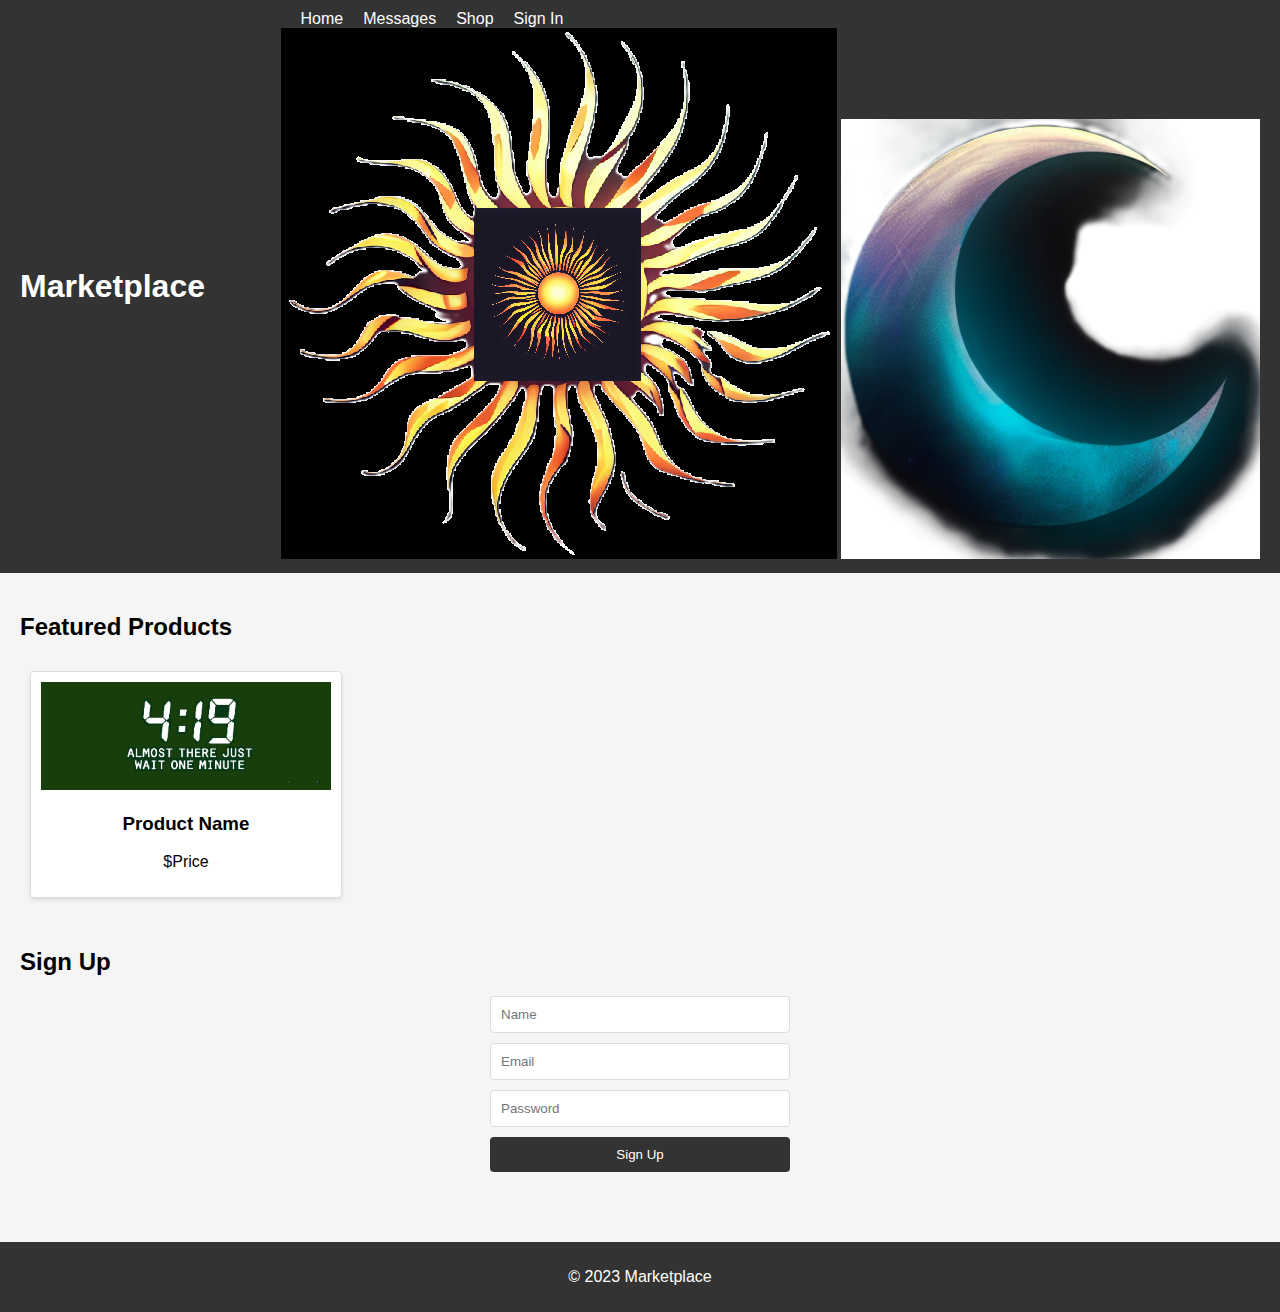
<file: index.html>
<!DOCTYPE html>
<html lang="en">
<head>
    <meta charset="UTF-8">
    <meta name="viewport" content="width=device-width, initial-scale=1.0">
    <title>Marketplace - Home</title>
    <link rel="stylesheet" href="styles.css">
</head>
<body>
    <header>
        <h1>Marketplace</h1>
        <nav>
            <ul>
                <li><a href="index.html">Home</a></li>
                <li><a href="messages.html">Messages</a></li>
                <li><a href="shop.html">Shop</a></li>
                <li><a href="signin.html">Sign In</a></li>
            </ul>
            <div class="theme-switcher">
                <img src="sun.png" id="sun-icon" alt="Sun Icon">
                <img src="moon.png" id="moon-icon" alt="Moon Icon">
            </div>
        </nav>
    </header>
    <main>
        <section class="products">
            <h2>Featured Products</h2>
            <div class="product-list">
                <div class="product-item">
                    <img src="placeholder.jpg" alt="Product Image">
                    <h3>Product Name</h3>
                    <p>$Price</p>
                </div>
                <!-- Add more product items here -->
            </div>
        </section>
        <section class="signup">
            <h2>Sign Up</h2>
            <form id="signup-form">
                <input type="text" placeholder="Name" required>
                <input type="email" placeholder="Email" required>
                <input type="password" placeholder="Password" required>
                <button type="submit">Sign Up</button>
            </form>
        </section>
    </main>
    <footer>
        <p>&copy; 2023 Marketplace</p>
    </footer>
    <script src="script.js"></script>
</body>
</html>
</file>
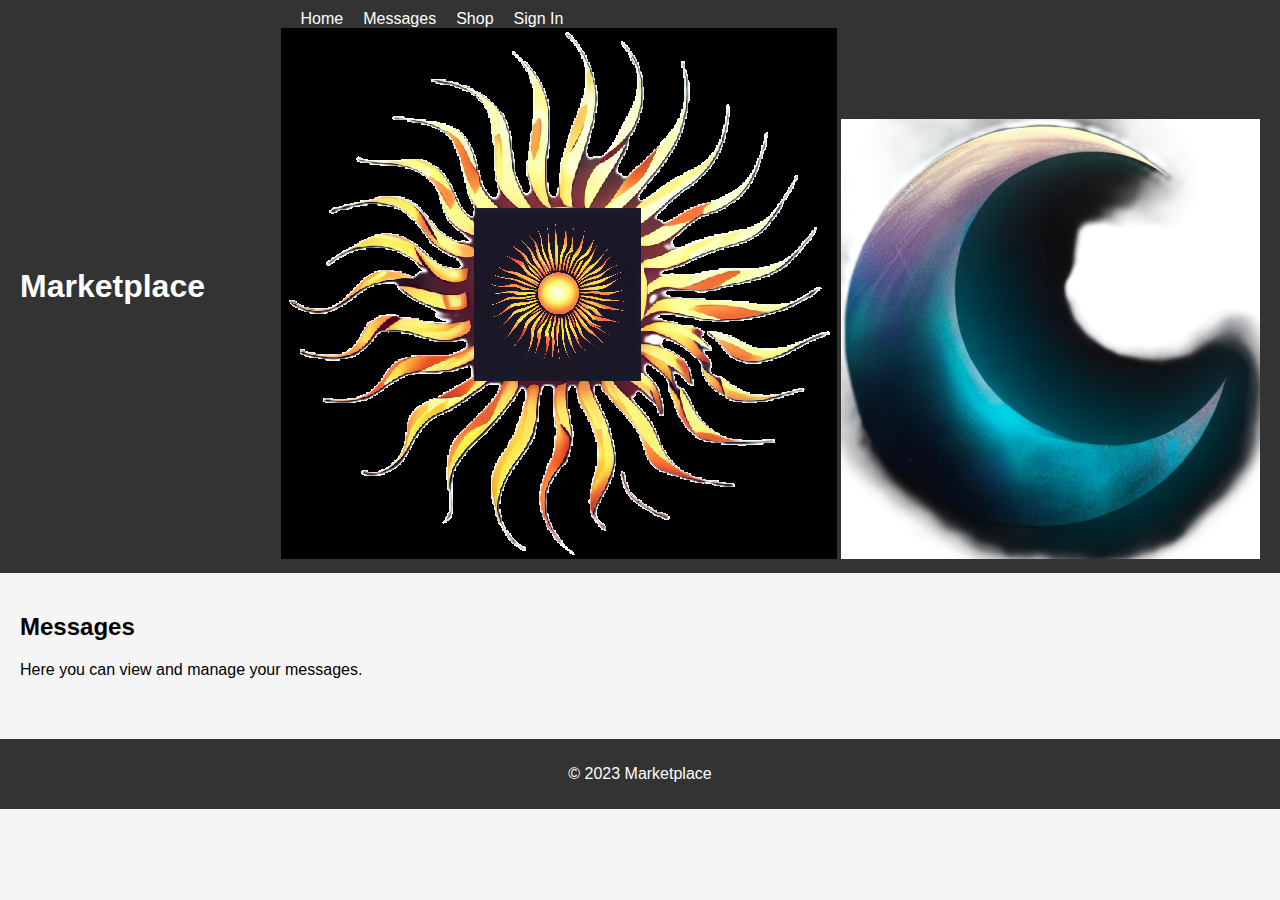
<file: message.html>
<!DOCTYPE html>
<html lang="en">
<head>
    <meta charset="UTF-8">
    <meta name="viewport" content="width=device-width, initial-scale=1.0">
    <title>Marketplace - Messages</title>
    <link rel="stylesheet" href="styles.css">
</head>
<body>
    <header>
        <h1>Marketplace</h1>
        <nav>
            <ul>
                <li><a href="index.html">Home</a></li>
                <li><a href="messages.html">Messages</a></li>
                <li><a href="shop.html">Shop</a></li>
                <li><a href="signin.html">Sign In</a></li>
            </ul>
            <div class="theme-switcher">
                <img src="sun.png" id="sun-icon" alt="Sun Icon">
                <img src="moon.png" id="moon-icon" alt="Moon Icon">
            </div>
        </nav>
    </header>
    <main>
        <section class="messages">
            <h2>Messages</h2>
            <p>Here you can view and manage your messages.</p>
            <!-- Add message functionality here -->
        </section>
    </main>
    <footer>
        <p>&copy; 2023 Marketplace</p>
    </footer>
    <script src="script.js"></script>
</body>
</html>
</file>
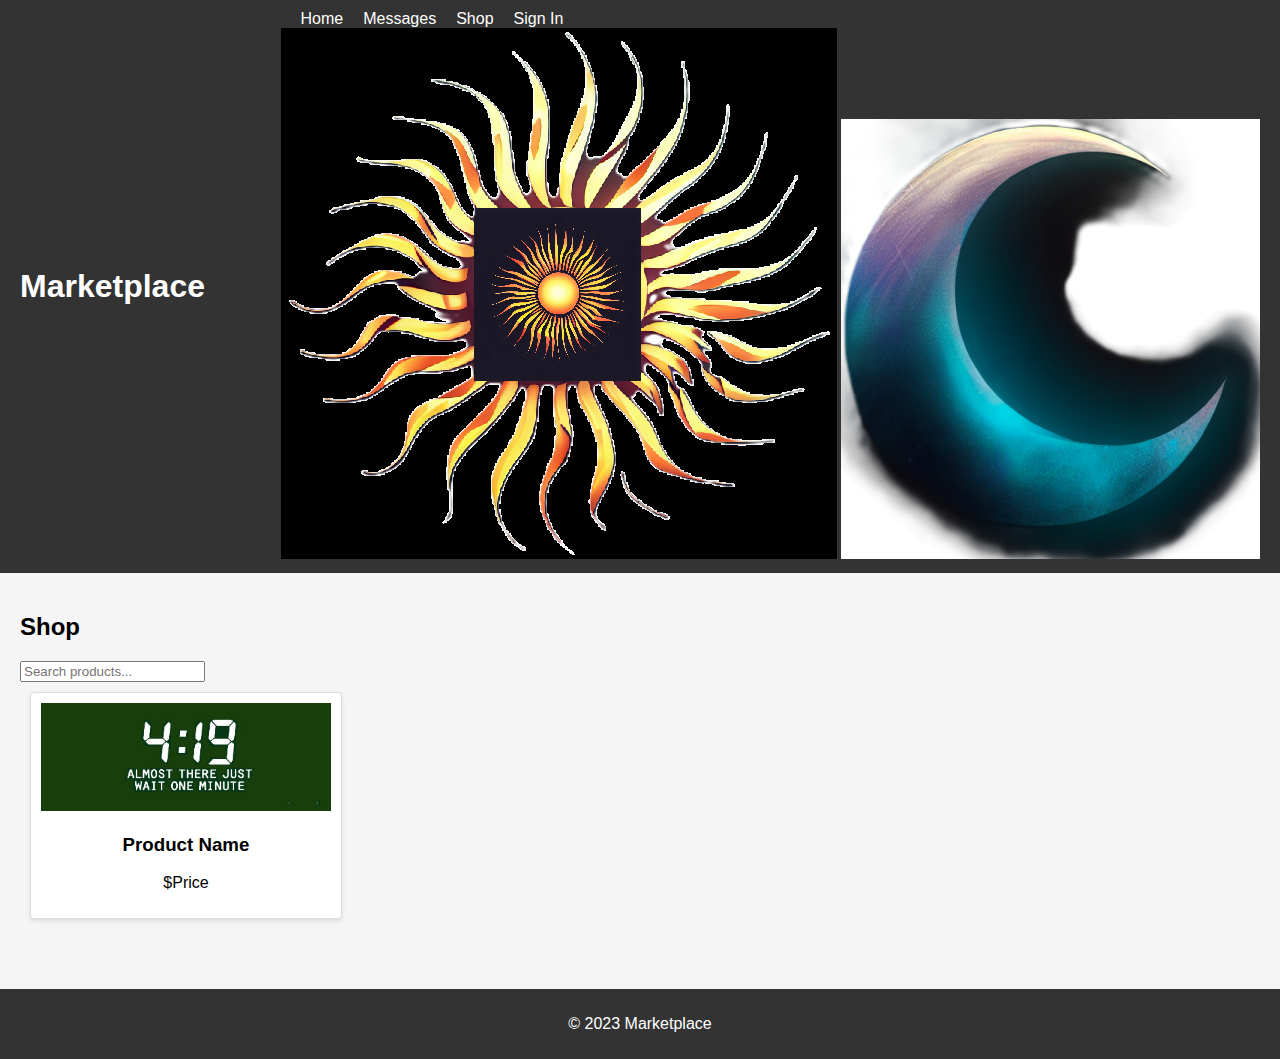
<file: shop.html>
<!DOCTYPE html>
<html lang="en">
<head>
    <meta charset="UTF-8">
    <meta name="viewport" content="width=device-width, initial-scale=1.0">
    <title>Marketplace - Shop</title>
    <link rel="stylesheet" href="styles.css">
</head>
<body>
    <header>
        <h1>Marketplace</h1>
        <nav>
            <ul>
                <li><a href="index.html">Home</a></li>
                <li><a href="messages.html">Messages</a></li>
                <li><a href="shop.html">Shop</a></li>
                <li><a href="signin.html">Sign In</a></li>
            </ul>
            <div class="theme-switcher">
                <img src="sun.png" id="sun-icon" alt="Sun Icon">
                <img src="moon.png" id="moon-icon" alt="Moon Icon">
            </div>
        </nav>
    </header>
    <main>
        <section class="products">
            <h2>Shop</h2>
            <div class="search-bar">
                <input type="text" id="search-input" placeholder="Search products...">
            </div>
            <div class="product-list">
                <div class="product-item">
                    <img src="placeholder.jpg" alt="Product Image">
                    <h3>Product Name</h3>
                    <p>$Price</p>
                </div>
                <!-- Add more product items here -->
            </div>
        </section>
    </main>
    <footer>
        <p>&copy; 2023 Marketplace</p>
    </footer>
    <script src="script.js"></script>
</body>
</html>
</file>
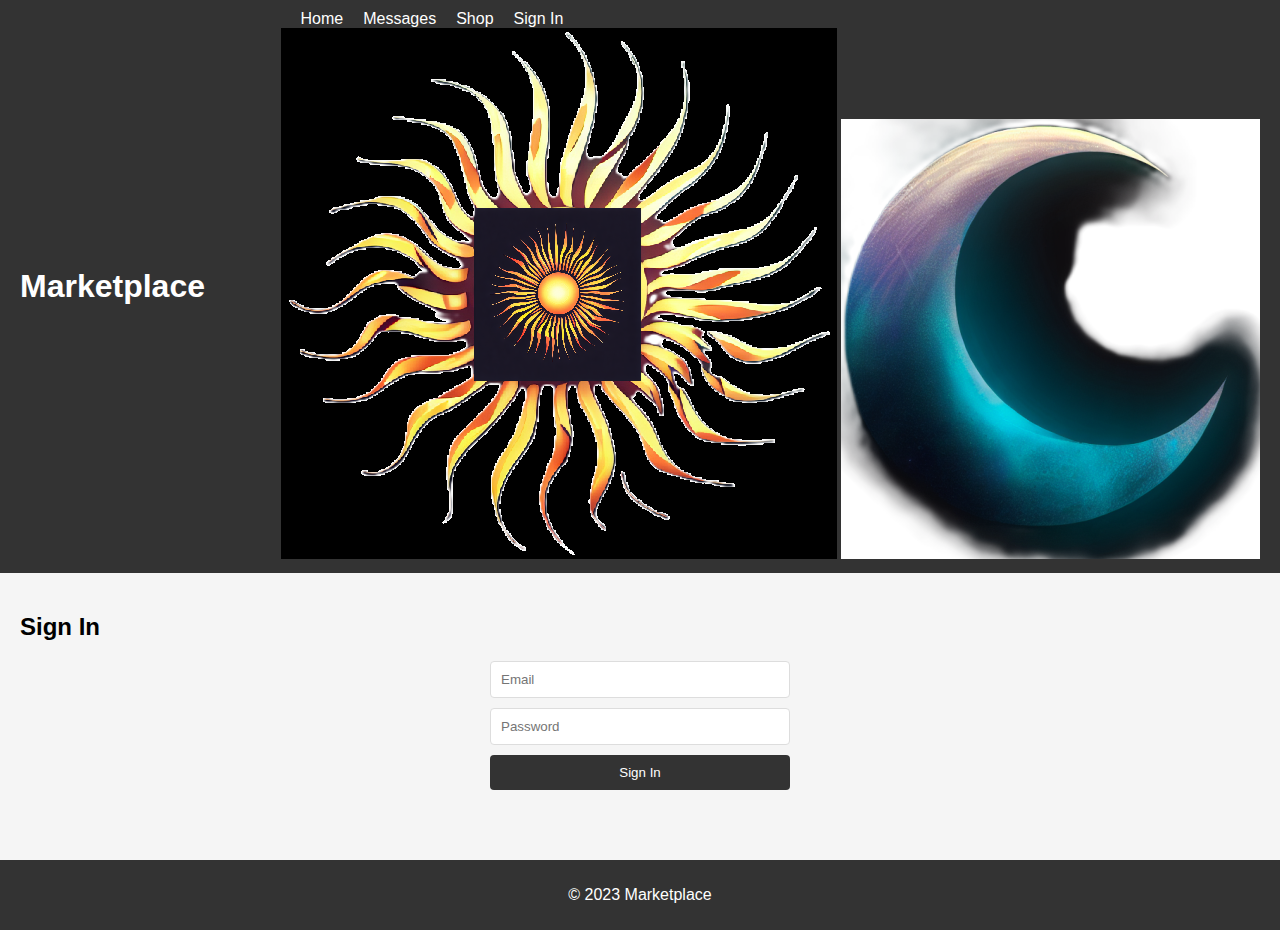
<file: signin.html>
<!DOCTYPE html>
<html lang="en">
<head>
    <meta charset="UTF-8">
    <meta name="viewport" content="width=device-width, initial-scale=1.0">
    <title>Marketplace - Sign In</title>
    <link rel="stylesheet" href="styles.css">
</head>
<body>
    <header>
        <h1>Marketplace</h1>
        <nav>
            <ul>
                <li><a href="index.html">Home</a></li>
                <li><a href="messages.html">Messages</a></li>
                <li><a href="shop.html">Shop</a></li>
                <li><a href="signin.html">Sign In</a></li>
            </ul>
            <div class="theme-switcher">
                <img src="sun.png" id="sun-icon" alt="Sun Icon">
                <img src="moon.png" id="moon-icon" alt="Moon Icon">
            </div>
        </nav>
    </header>
    <main>
        <section class="signin">
            <h2>Sign In</h2>
            <form id="signin-form">
                <input type="email" placeholder="Email" required>
                <input type="password" placeholder="Password" required>
                <button type="submit">Sign In</button>
            </form>
        </section>
    </main>
    <footer>
        <p>&copy; 2023 Marketplace</p>
    </footer>
    <script src="script.js"></script>
</body>
</html>
</file>
<file: styles.css>
body {
    font-family: Arial, sans-serif;
    margin: 0;
    padding: 0;
    background-color: #f5f5f5;
    transition: background-color 0.3s, color 0.3s;
}

body.dark-mode {
    background-color: #2c2c2c;
    color: white;
}

header {
    background-color: #333;
    color: white;
    padding: 10px 20px;
    display: flex;
    justify-content: space-between;
    align-items: center;
}

header h1 {
    margin: 0;
}

nav ul {
    list-style: none;
    margin: 0;
    padding: 0;
    display: flex;
}

nav ul li {
    margin-left: 20px;
}

nav ul li a {
    color: white;
    text-decoration: none;
}

main {
    padding: 20px;
}

.products, .signup, .signin, .messages {
    margin-bottom: 40px;
}

.product-list {
    display: flex;
    flex-wrap: wrap;
}

.product-item {
    background-color: white;
    border: 1px solid #ddd;
    border-radius: 4px;
    padding: 10px;
    margin: 10px;
    width: calc(25% - 20px);
    box-shadow: 0 2px 4px rgba(0, 0, 0, 0.1);
    text-align: center;
}

body.dark-mode .product-item {
    background-color: #444;
    border-color: #555;
}

.product-item img {
    max-width: 100%;
    height: auto;
}

.signup form, .signin form {
    display: flex;
    flex-direction: column;
    max-width: 300px;
    margin: auto;
}

.signup form input, .signup form button, .signin form input, .signin form button {
    margin-bottom: 10px;
    padding: 10px;
    border: 1px solid #ddd;
    border-radius: 4px;
}

.signup form button, .signin form button {
    background-color: #333;
    color: white;
    border: none;
    cursor: pointer;
}

footer {
    background-color: #333;
    color: white;
    text-align: center;
    padding: 10px 0;
}

.theme-switcher {
[_{{{CITATION{{{_1{](https://github.com/buribalazs/smooth-drag-order/tree/7b40d21d076c3e31765f61481f537beaf4c5ec9f/README.md)[_{{{CITATION{{{_2{](https://github.com/edsyang/blog/tree/2ce48a2788db8d4f4b5f5f5dc8c388799ea5c0c2/docs%2Fcourse%2Fvue%2F13-Vue.js-D.part%20four.md)
</file>
